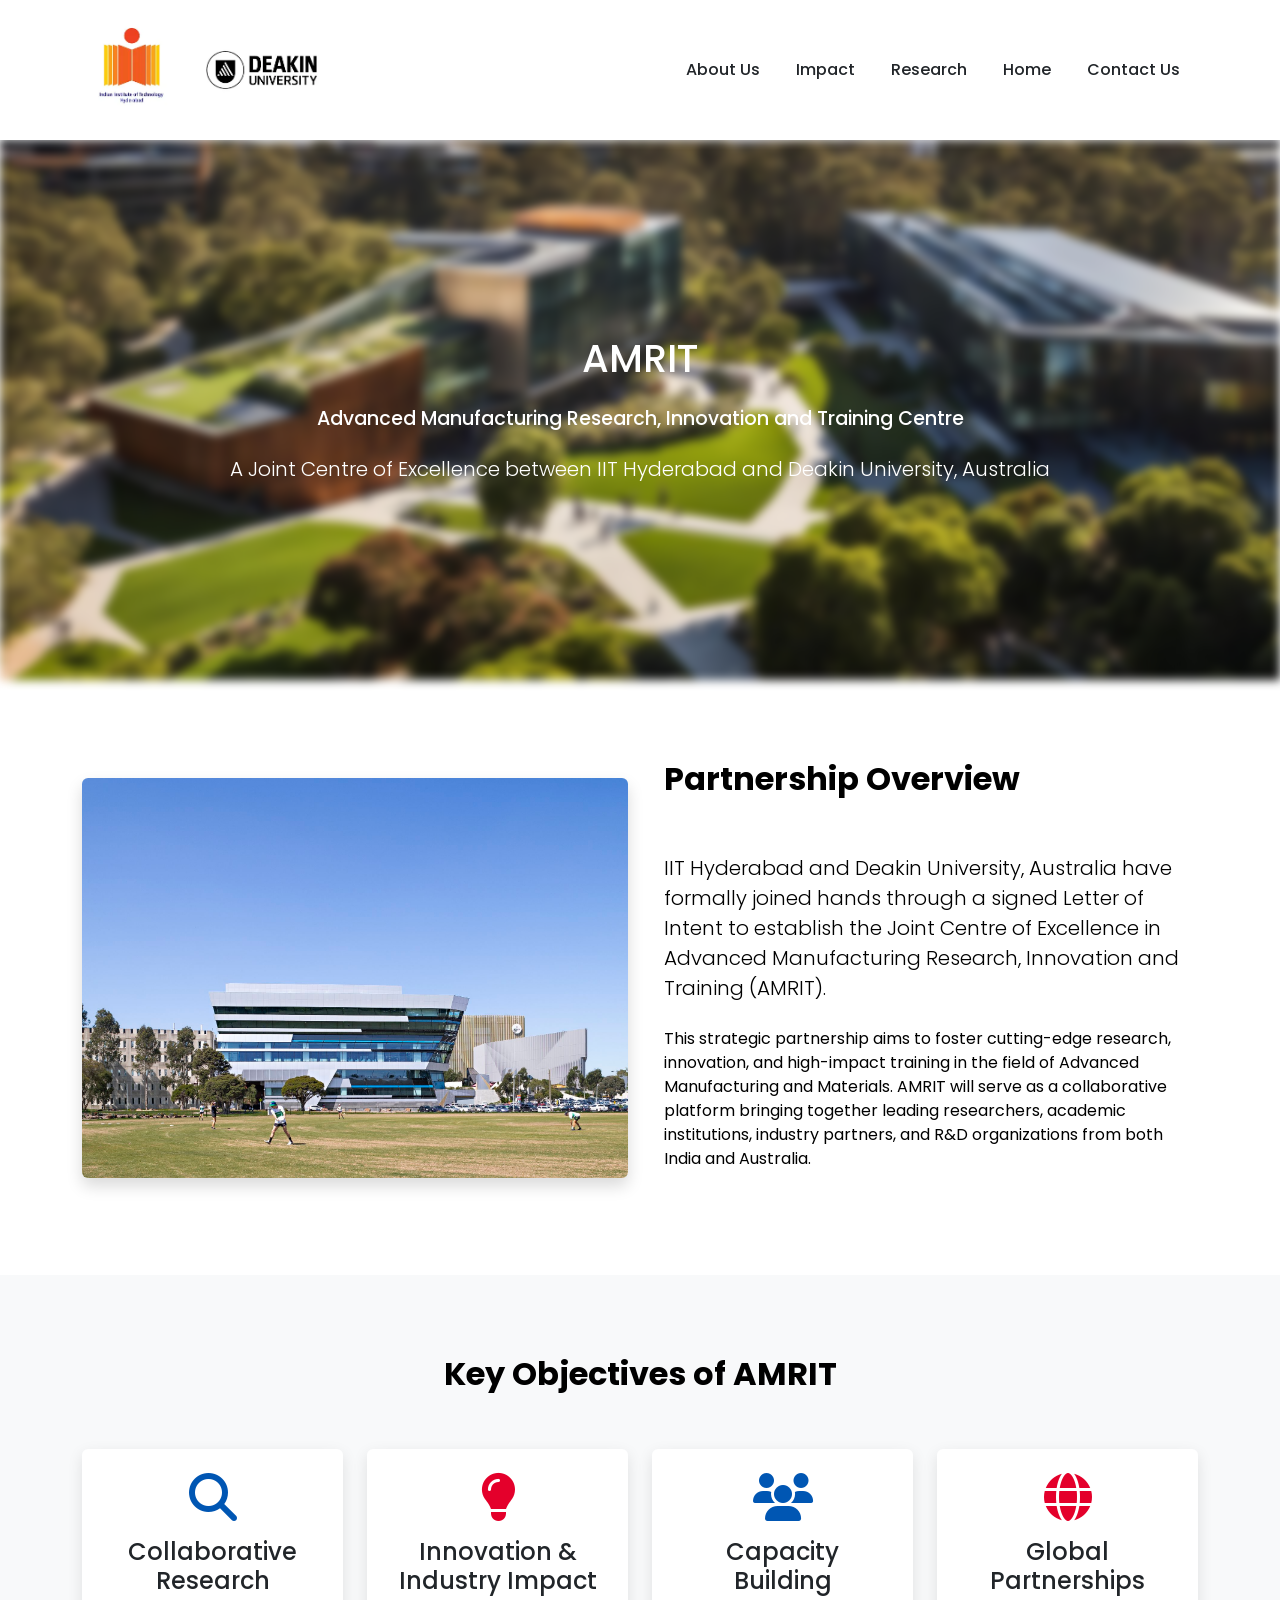
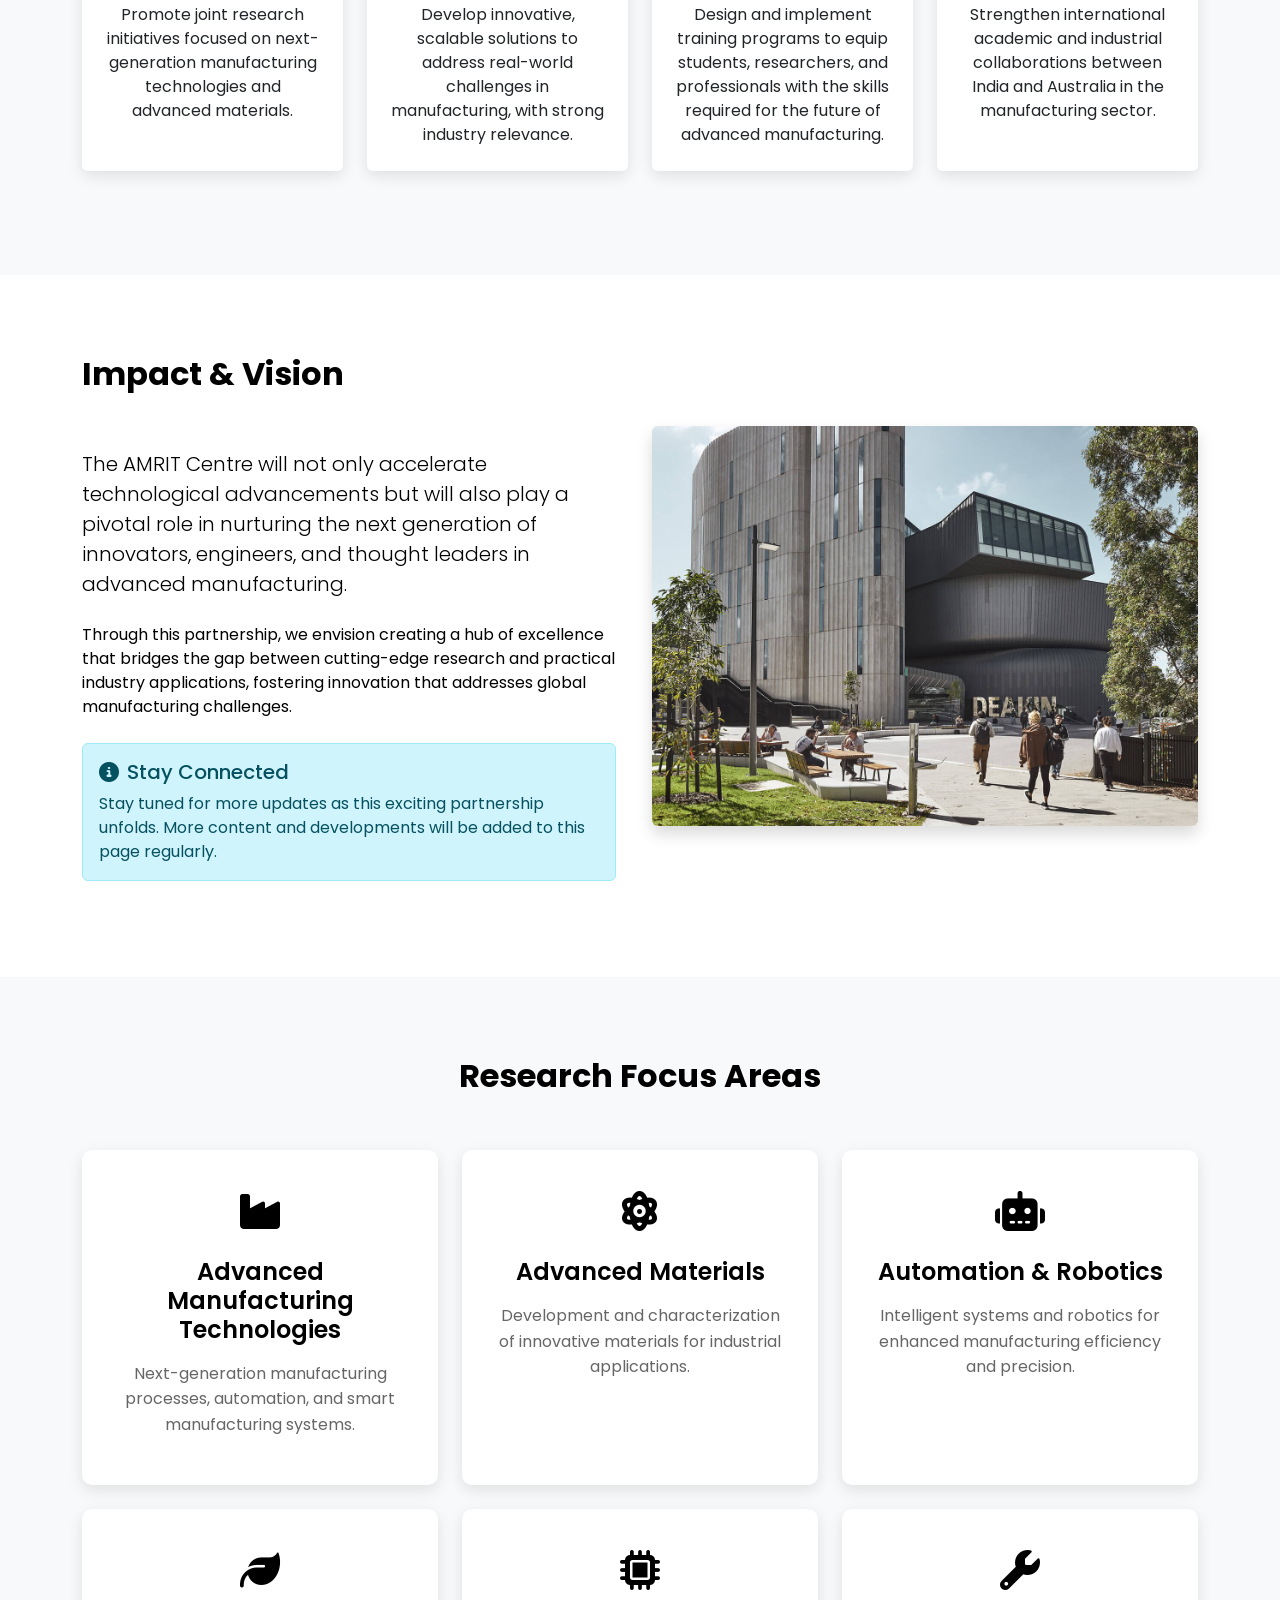
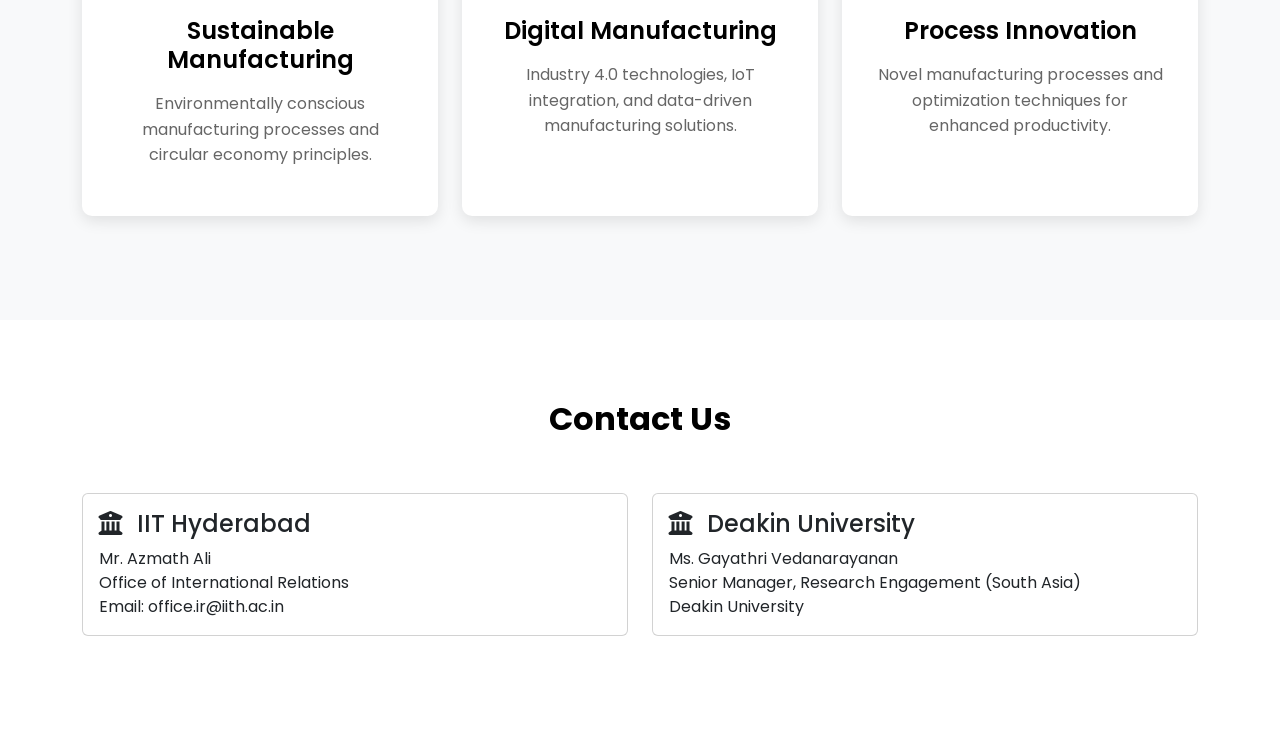
<file: amrit.html>
<!DOCTYPE html>
<html lang="en">
  <head>
    <meta charset="UTF-8" />
    <meta name="viewport" content="width=device-width, initial-scale=1.0" />
    <title>
      AMRIT - Advanced Manufacturing Research, Innovation and Training Centre
    </title>
    <!-- Bootstrap CSS -->
    <link
      href="https://cdn.jsdelivr.net/npm/bootstrap@5.3.0/dist/css/bootstrap.min.css"
      rel="stylesheet"
    />
    <!-- Font Awesome -->
    <link
      rel="stylesheet"
      href="https://cdnjs.cloudflare.com/ajax/libs/font-awesome/6.4.0/css/all.min.css"
    />
    <!-- Google Fonts -->
    <link
      href="https://fonts.googleapis.com/css2?family=Poppins:wght@300;400;500;600;700&display=swap"
      rel="stylesheet"
    />
    <link rel="stylesheet" href="style.css" />
  </head>
  <body>
    <!-- Navigation -->
    <nav class="navbar navbar-expand-lg navbar-light sticky-top">
      <div class="container">
        <a class="navbar-brand" href="index.html">
          <div class="d-flex align-items-center">
            <img
              src="./images/iith-logo.webp"
              alt="IIT Hyderabad Logo"
              height="100"
              class="me-2"
            />
            <img
              src="./images/deakin-university-logo.webp"
              alt="Deakin University Logo"
              height="70"
            />
          </div>
        </a>
        <button
          class="navbar-toggler"
          type="button"
          data-bs-toggle="collapse"
          data-bs-target="#navbarNav"
        >
          <span class="navbar-toggler-icon"></span>
        </button>
        <div class="collapse navbar-collapse" id="navbarNav">
          <ul class="navbar-nav ms-auto">
            <li class="nav-item">
              <a class="nav-link" href="#introduction">About Us</a>
            </li>
            <li class="nav-item">
              <a class="nav-link" href="#impact">Impact</a>
            </li>
            <li class="nav-item">
              <a class="nav-link" href="#research">Research</a>
            </li>
            <li class="nav-item">
              <a class="nav-link" href="https://ir-cell-iith.github.io/deakin-university/" target="_self">Home</a>
            </li>
            <li class="nav-item">
              <a class="nav-link" href="#contact">Contact Us</a>
            </li>
          </ul>
        </div>
      </div>
    </nav>

    <!-- Hero Section -->
    <section
      class="hero-section position-relative"
      id="home"
      style="
        min-height: 60vh;
        display: flex;
        align-items: center;
        color: #ffffff;
      "
    >
      <!-- Background Image with Blur -->
      <div
        class="position-absolute w-100 h-100"
        style="
          background: url('./images/deakin-university-image2.jpg') center/cover
            no-repeat;
          filter: blur(5px);
          z-index: -1;
        "
      ></div>

      <!-- Content -->
      <div class="container">
        <div class="row justify-content-center">
          <div class="col-lg-10 text-center">
            <!-- Title -->
            <h1 class="hero-title mb-4">AMRIT</h1>
            <h2 class="hero-subtitle mb-4">
              Advanced Manufacturing Research, Innovation and Training Centre
            </h2>

            <!-- Subtitle -->
            <p class="lead mb-0">
              A Joint Centre of Excellence between IIT Hyderabad and Deakin
              University, Australia
            </p>
          </div>
        </div>
      </div>
    </section>

    <!-- Introduction Section -->
    <section class="section-padding" id="introduction">
      <div class="container">
        <div class="row align-items-center">
          <div class="col-lg-6 mb-4 mb-lg-0">
            <div class="amrit-intro-image">
              <img
                src="./images/deakin-university-building.jpg"
                alt="AMRIT Partnership"
                class="img-fluid rounded shadow"
                style="height: 400px; width: 100%; object-fit: cover"
              />
            </div>
          </div>
          <div class="col-lg-6 ps-lg-4">
            <h2 class="section-title text-start">Partnership Overview</h2>
            <p class="lead mb-4">
              IIT Hyderabad and Deakin University, Australia have formally
              joined hands through a signed Letter of Intent to establish the
              Joint Centre of Excellence in Advanced Manufacturing Research,
              Innovation and Training (AMRIT).
            </p>
            <p class="mb-4">
              This strategic partnership aims to foster cutting-edge research,
              innovation, and high-impact training in the field of Advanced
              Manufacturing and Materials. AMRIT will serve as a collaborative
              platform bringing together leading researchers, academic
              institutions, industry partners, and R&D organizations from both
              India and Australia.
            </p>
          </div>
        </div>
      </div>
    </section>

    <!-- Key Objectives Section -->
    <section class="section-padding bg-light" id="objectives">
      <div class="container">
        <h2 class="section-title">Key Objectives of AMRIT</h2>
        <div class="row">
          <div class="col-md-6 col-lg-3 mb-4">
            <div class="card objective-card h-100">
              <div class="card-body text-center p-4">
                <div class="objective-icon mb-3">
                  <i
                    class="fas fa-search"
                    style="font-size: 3rem; color: #0056b3"
                  ></i>
                </div>
                <h4 class="card-title">Collaborative Research</h4>
                <p class="card-text">
                  Promote joint research initiatives focused on next-generation
                  manufacturing technologies and advanced materials.
                </p>
              </div>
            </div>
          </div>
          <div class="col-md-6 col-lg-3 mb-4">
            <div class="card objective-card h-100">
              <div class="card-body text-center p-4">
                <div class="objective-icon mb-3">
                  <i
                    class="fas fa-lightbulb"
                    style="font-size: 3rem; color: #e4002b"
                  ></i>
                </div>
                <h4 class="card-title">Innovation & Industry Impact</h4>
                <p class="card-text">
                  Develop innovative, scalable solutions to address real-world
                  challenges in manufacturing, with strong industry relevance.
                </p>
              </div>
            </div>
          </div>
          <div class="col-md-6 col-lg-3 mb-4">
            <div class="card objective-card h-100">
              <div class="card-body text-center p-4">
                <div class="objective-icon mb-3">
                  <i
                    class="fas fa-users"
                    style="font-size: 3rem; color: #0056b3"
                  ></i>
                </div>
                <h4 class="card-title">Capacity Building</h4>
                <p class="card-text">
                  Design and implement training programs to equip students,
                  researchers, and professionals with the skills required for
                  the future of advanced manufacturing.
                </p>
              </div>
            </div>
          </div>
          <div class="col-md-6 col-lg-3 mb-4">
            <div class="card objective-card h-100">
              <div class="card-body text-center p-4">
                <div class="objective-icon mb-3">
                  <i
                    class="fas fa-globe"
                    style="font-size: 3rem; color: #e4002b"
                  ></i>
                </div>
                <h4 class="card-title">Global Partnerships</h4>
                <p class="card-text">
                  Strengthen international academic and industrial
                  collaborations between India and Australia in the
                  manufacturing sector.
                </p>
              </div>
            </div>
          </div>
        </div>
      </div>
    </section>

    <!-- Impact Section -->
    <section class="section-padding" id="impact">
      <div class="container">
        <div class="row align-items-center">
          <div class="col-lg-6 pe-lg-4 order-2 order-lg-1">
            <h2 class="section-title text-start">Impact & Vision</h2>
            <p class="lead mb-4">
              The AMRIT Centre will not only accelerate technological
              advancements but will also play a pivotal role in nurturing the
              next generation of innovators, engineers, and thought leaders in
              advanced manufacturing.
            </p>
            <p class="mb-4">
              Through this partnership, we envision creating a hub of excellence
              that bridges the gap between cutting-edge research and practical
              industry applications, fostering innovation that addresses global
              manufacturing challenges.
            </p>
            <div class="alert alert-info">
              <h5><i class="fas fa-info-circle me-2"></i>Stay Connected</h5>
              <p class="mb-0">
                Stay tuned for more updates as this exciting partnership
                unfolds. More content and developments will be added to this
                page regularly.
              </p>
            </div>
          </div>
          <div class="col-lg-6 mb-4 mb-lg-0 order-1 order-lg-2">
            <div class="impact-image">
              <img
                src="./images/deakin.jpg"
                alt="Advanced Manufacturing"
                class="img-fluid rounded shadow"
                style="height: 400px; width: 100%; object-fit: cover"
              />
            </div>
          </div>
        </div>
      </div>
    </section>

    <!-- Research Focus Areas -->
    <section class="section-padding bg-light" id="research">
      <div class="container">
        <h2 class="section-title">Research Focus Areas</h2>
        <div class="row">
          <div class="col-md-6 col-lg-4 mb-4">
            <div class="research-area-card">
              <div class="research-icon">
                <i class="fas fa-industry"></i>
              </div>
              <h4>Advanced Manufacturing Technologies</h4>
              <p>
                Next-generation manufacturing processes, automation, and smart
                manufacturing systems.
              </p>
            </div>
          </div>
          <div class="col-md-6 col-lg-4 mb-4">
            <div class="research-area-card">
              <div class="research-icon">
                <i class="fas fa-atom"></i>
              </div>
              <h4>Advanced Materials</h4>
              <p>
                Development and characterization of innovative materials for
                industrial applications.
              </p>
            </div>
          </div>
          <div class="col-md-6 col-lg-4 mb-4">
            <div class="research-area-card">
              <div class="research-icon">
                <i class="fas fa-robot"></i>
              </div>
              <h4>Automation & Robotics</h4>
              <p>
                Intelligent systems and robotics for enhanced manufacturing
                efficiency and precision.
              </p>
            </div>
          </div>
          <div class="col-md-6 col-lg-4 mb-4">
            <div class="research-area-card">
              <div class="research-icon">
                <i class="fas fa-leaf"></i>
              </div>
              <h4>Sustainable Manufacturing</h4>
              <p>
                Environmentally conscious manufacturing processes and circular
                economy principles.
              </p>
            </div>
          </div>
          <div class="col-md-6 col-lg-4 mb-4">
            <div class="research-area-card">
              <div class="research-icon">
                <i class="fas fa-microchip"></i>
              </div>
              <h4>Digital Manufacturing</h4>
              <p>
                Industry 4.0 technologies, IoT integration, and data-driven
                manufacturing solutions.
              </p>
            </div>
          </div>
          <div class="col-md-6 col-lg-4 mb-4">
            <div class="research-area-card">
              <div class="research-icon">
                <i class="fas fa-wrench"></i>
              </div>
              <h4>Process Innovation</h4>
              <p>
                Novel manufacturing processes and optimization techniques for
                enhanced productivity.
              </p>
            </div>
          </div>
        </div>
      </div>
    </section>

    <!-- Contact Section -->
    <section class="section-padding" id="contact">
      <div class="container">
        <h2 class="section-title">Contact Us</h2>
        <div class="row">
          <div class="col-md-6">
            <div class="card mb-4">
              <div class="card-body">
                <h4 class="card-title">
                  <i class="fas fa-university me-2"></i> IIT Hyderabad
                </h4>
                <p class="card-text">
                  Mr. Azmath Ali<br />
                  Office of International Relations<br />
                  Email: office.ir@iith.ac.in
                </p>
              </div>
            </div>
          </div>
          <div class="col-md-6">
            <div class="card mb-4">
              <div class="card-body">
                <h4 class="card-title">
                  <i class="fas fa-university me-2"></i> Deakin University
                </h4>
                <p class="card-text">
                  Ms. Gayathri Vedanarayanan<br />
                  Senior Manager, Research Engagement (South Asia)<br />
                  Deakin University
                </p>
              </div>
            </div>
          </div>
        </div>
      </div>
    </section>

    <!-- Back to Top Button -->
    <a href="#" class="back-to-top" id="backToTop">
      <i class="fas fa-arrow-up"></i>
    </a>

    <!-- Bootstrap JS and Popper.js -->
    <script src="https://cdn.jsdelivr.net/npm/bootstrap@5.3.0/dist/js/bootstrap.bundle.min.js"></script>
    <!-- Custom JavaScript -->
    <script src="script.js"></script>
  </body>
</html>
</file>
<file: style.css>
root {
  --iith-blue: #0056b3;
  --deakin-red: #e4002b;
  --light-bg: #f8f9fa;
  --dark-text: #212529;
}

body {
  font-family: "Poppins", sans-serif;
  color: var(--dark-text);
  overflow-x: hidden;
}

.navbar {
  background-color: white;
  box-shadow: 0 2px 10px rgba(0, 0, 0, 0.1);
  padding: 15px 0;
}

.navbar-brand {
  font-weight: 700;
  color: var(--iith-blue);
}

.nav-link {
  font-weight: 500;
  margin: 0 10px;
  color: #212529 !important;
  padding: 8px 12px;
  border-radius: 6px;
  transition: all 0.3s ease;
}

.nav-link:hover {
  background-color: var(--iith-blue);
  color: rgb(230, 26, 26) !important;
}

.hero-section {
  min-height: 90vh;
  padding: 10px 0;
}

.hero-title {
  font-size: 2.4rem;
}

.hero-subtitle {
  font-size: 1.2rem;
}

.hero-column {
  display: flex;
  flex-direction: column;
  align-items: center;
  justify-content: center;
  gap: 25px;
}

.logo-container {
  display: flex;
  justify-content: center;
  gap: 30px;
  margin-bottom: 20px;
}

.cta-button {
  background-color: #e4002b;
  color: white;
  border: none;
  padding: 15px 40px;
  font-weight: 600;
  border-radius: 50px;
  transition: all 0.3s;
  text-decoration: none;
  display: inline-block;
  font-size: 1.1rem;
  box-shadow: 0 4px 8px rgba(0, 0, 0, 0.3);
  margin-top: 20px;
}

.cta-button:hover {
  background-color: #c10023;
  transform: scale(1.05);
  color: white;
  box-shadow: 0 6px 12px rgba(0, 0, 0, 0.4);
}

/* Mobile responsive */
@media (max-width: 768px) {
  .hero-section {
    min-height: 80vh;
  }
  .hero-title {
    font-size: 2rem;
  }

  .hero-subtitle {
    font-size: 1.1rem;
    max-width: 90%;
  }

  .logo-container {
    flex-direction: column;
    gap: 20px;
  }

  .logo-img {
    max-height: 60px;
    width: auto;
  }
}

.section-padding {
  padding: 80px 0;
}

.section-title {
  position: relative;
  padding-bottom: 15px;
  margin-bottom: 40px;
  text-align: center;
  font-weight: 700;
}

.section-title:after {
  content: "";
  position: absolute;
  bottom: 0;
  left: 50%;
  transform: translateX(-50%);
  width: 80px;
  height: 3px;
  background: var(--iith-blue);
}

.highlight-card {
  transition: transform 0.3s, box-shadow 0.3s;
  height: 100%;
  border: none;
  border-radius: 10px;
  box-shadow: 0 5px 15px rgba(0, 0, 0, 0.08);
}

.highlight-card:hover {
  transform: translateY(-10px);
  box-shadow: 0 15px 30px rgba(0, 0, 0, 0.15);
}

.highlight-icon {
  font-size: 2.5rem;
  color: var(--iith-blue);
  margin-bottom: 20px;
}

.theme-card {
  background-color: var(--light-bg);
  border-left: 4px solid var(--iith-blue);
  padding: 25px;
  margin-bottom: 20px;
  border-radius: 5px;
  transition: all 0.3s;
}

.theme-card:hover {
  background-color: #e9f0f7;
  transform: translateX(5px);
}

.logo-container {
  display: flex;
  justify-content: center;
  align-items: center;
  gap: 40px;
  flex-wrap: wrap;
  margin: 40px 0;
}

.logo-img {
  height: 80px;
  width: auto;
}

.eligibility-list {
  list-style-type: none;
  padding-left: 0;
}

.eligibility-list li {
  margin-bottom: 15px;
  padding-left: 30px;
  position: relative;
}

.eligibility-list li:before {
  content: "✓";
  position: absolute;
  left: 0;
  color: var(--iith-blue);
  font-weight: bold;
}

.note-box {
  background-color: #fff9e6;
  border-left: 4px solid #ffcc00;
  padding: 20px;
  margin: 30px 0;
  border-radius: 5px;
}

footer {
  background-color: #2c3e50;
  color: white;
  padding: 70px 0 30px;
}

.footer-links {
  list-style: none;
  padding-left: 0;
}

.footer-links li {
  margin-bottom: 10px;
}

.footer-links a {
  color: rgba(255, 255, 255, 0.8);
  text-decoration: none;
  transition: color 0.3s;
}

.footer-links a:hover {
  color: white;
  text-decoration: underline;
}

.social-icons {
  margin-top: 20px;
}

.social-icons a {
  color: white;
  font-size: 1.5rem;
  margin-right: 15px;
  transition: color 0.3s;
}

.social-icons a:hover {
  color: #ddd;
}

.copyright {
  border-top: 1px solid rgba(255, 255, 255, 0.1);
  padding-top: 20px;
  margin-top: 40px;
  text-align: center;
}

/* Back to top button */
.back-to-top {
  position: fixed;
  bottom: 30px;
  right: 30px;
  width: 50px;
  height: 50px;
  background-color: var(--iith-blue);
  color: white;
  border-radius: 50%;
  display: flex;
  align-items: center;
  justify-content: center;
  font-size: 20px;
  text-decoration: none;
  opacity: 0;
  transition: all 0.3s;
  z-index: 1000;
}

.back-to-top.show {
  opacity: 1;
}

/* AMRIT Page Specific Styles */
.objective-card {
  border: none;
  box-shadow: 0 5px 15px rgba(0, 0, 0, 0.1);
  transition: transform 0.3s ease, box-shadow 0.3s ease;
  height: 100%;
}

.objective-card:hover {
  transform: translateY(-5px);
  box-shadow: 0 10px 25px rgba(0, 0, 0, 0.15);
}

.objective-icon {
  margin-bottom: 1rem;
}

.research-area-card {
  background: white;
  padding: 2rem;
  border-radius: 10px;
  box-shadow: 0 5px 15px rgba(0, 0, 0, 0.1);
  transition: transform 0.3s ease, box-shadow 0.3s ease;
  height: 100%;
  text-align: center;
}

.research-area-card:hover {
  transform: translateY(-5px);
  box-shadow: 0 10px 25px rgba(0, 0, 0, 0.15);
}

.research-icon {
  font-size: 2.5rem;
  color: var(--iith-blue);
  margin-bottom: 1rem;
}

.research-area-card h4 {
  color: var(--dark-text);
  margin-bottom: 1rem;
  font-weight: 600;
}

.research-area-card p {
  color: #666;
  line-height: 1.6;
}

.nav-link .active {
  background-color: var(--iith-blue);
  color: var(--iith-blue) !important;
}

@media (max-width: 768px) {
  .hero-title {
    font-size: 2rem;
  }

  .hero-subtitle {
    font-size: 1.1rem;
  }

  .objective-card,
  .research-area-card {
    margin-bottom: 1.5rem;
  }
}
</file>
